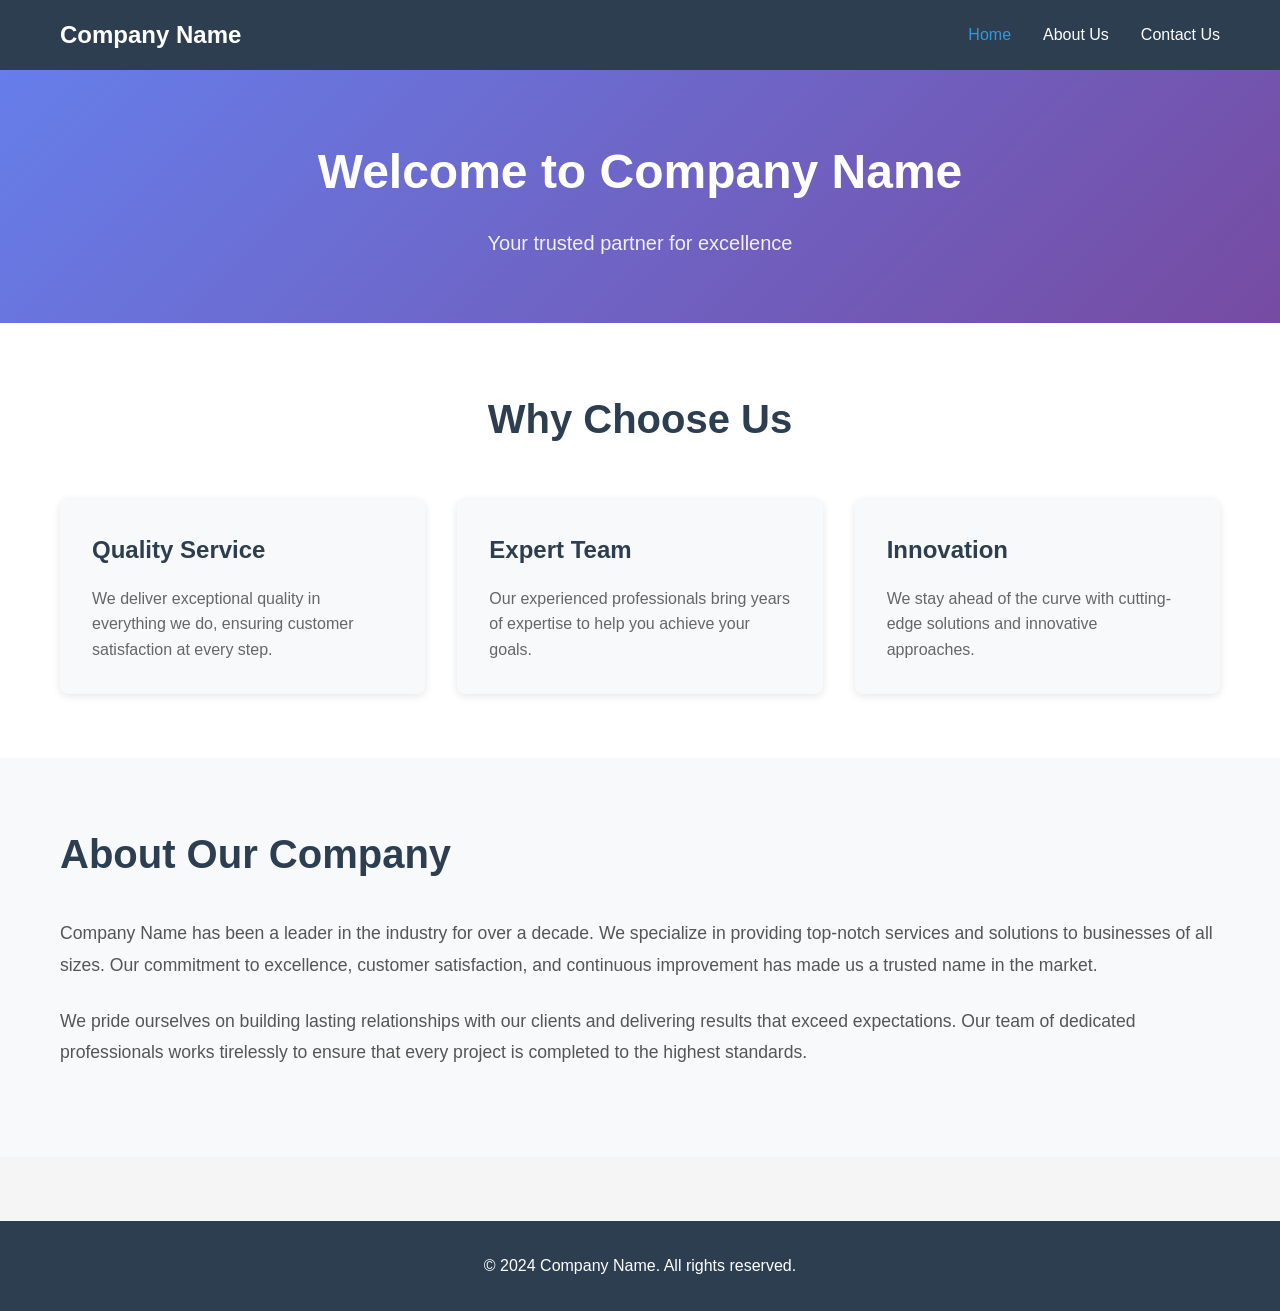
<file: index.html>
<!DOCTYPE html>
<html lang="en">

<head>
    <meta charset="UTF-8">
    <meta name="viewport" content="width=device-width, initial-scale=1.0">
    <title>Home - Company Name</title>
    <link rel="stylesheet" href="styles.css">

    <link rel='dns-prefetch' href='https://assets.scalexai.co'>
    <link rel='dns-prefetch' href='https://config.scalexai.co'>
    <link rel='preconnect' href='https://assets.scalexai.co' crossorigin>
    <link rel='preconnect' href='https://config.scalexai.co' crossorigin>
    <script>const CLIENT_KEY = 'sdk--Xjxl7tb3RZ'; !function (e, t) { var n = "https://config.scalexai.co"; function o(e) { var n = t.createElement("link"); n.rel = "preconnect", n.href = e, n.crossOrigin = "anonymous", (t.head || t.getElementsByTagName("head")[0]).appendChild(n) } o(n), o("https://assets.scalexai.co"); var a = new URLSearchParams(e.location.search), r = a.has("sxi_content"), c = a.get("_cb"), i = t.createElement("style"); i.id = "cogux-anti-flicker", i.textContent = "body{opacity:0!important}", (t.head || t.getElementsByTagName("head")[0]).appendChild(i); var l = !1; e.__cogux_reveal = function () { if (!l) { l = !0, t.body && t.body.style.setProperty("opacity", "1", "important"); var e = t.getElementById("cogux-anti-flicker"); e && e.remove() } }, r ? setTimeout(e.__cogux_reveal, 3e3) : "complete" === t.readyState || "interactive" === t.readyState ? e.__cogux_reveal() : t.addEventListener("DOMContentLoaded", e.__cogux_reveal), e.__cogux_init = function (t) { if (r) { var o = n + "/v1/bundle/" + t + "/" + btoa(location.href).replace(/=/g, ""); c && (o += "?_cb=" + encodeURIComponent(c)), e.__cogux_bundle_promise = fetch(o, { credentials: "omit", cache: c ? "no-store" : "default" }).then(function (e) { if (!e.ok) throw new Error(e.status); return e.json() }).catch(function () { return null }), e.__cogux_loader_time = performance.now() } } }(window, document);</script>
    <script src='https://assets.scalexai.co/v1/cognitive-ux.js' data-cognitive-ux-site='sdk--Xjxl7tb3RZ'
        fetchpriority='high' async></script>
</head>

<body>
    <nav class="navbar">
        <div class="container">
            <div class="nav-brand">Company Name</div>
            <ul class="nav-menu">
                <li><a href="index.html" class="active">Home</a></li>
                <li><a href="about.html">About Us</a></li>
                <li><a href="contact.html">Contact Us</a></li>
            </ul>
        </div>
    </nav>

    <main>
        <section class="hero">
            <div class="container">
                <h1>Welcome to Company Name</h1>
                <p class="hero-subtitle">Your trusted partner for excellence</p>
            </div>
        </section>

        <section class="features">
            <div class="container">
                <h2>Why Choose Us</h2>
                <div class="feature-grid">
                    <div class="feature-card">
                        <h3>Quality Service</h3>
                        <p>We deliver exceptional quality in everything we do, ensuring customer satisfaction at every
                            step.</p>
                    </div>
                    <div class="feature-card">
                        <h3>Expert Team</h3>
                        <p>Our experienced professionals bring years of expertise to help you achieve your goals.</p>
                    </div>
                    <div class="feature-card">
                        <h3>Innovation</h3>
                        <p>We stay ahead of the curve with cutting-edge solutions and innovative approaches.</p>
                    </div>
                </div>
            </div>
        </section>

        <section class="company-info">
            <div class="container">
                <h2>About Our Company</h2>
                <p>Company Name has been a leader in the industry for over a decade. We specialize in providing
                    top-notch services and solutions to businesses of all sizes. Our commitment to excellence, customer
                    satisfaction, and continuous improvement has made us a trusted name in the market.</p>
                <p>We pride ourselves on building lasting relationships with our clients and delivering results that
                    exceed expectations. Our team of dedicated professionals works tirelessly to ensure that every
                    project is completed to the highest standards.</p>
            </div>
        </section>
    </main>

    <footer class="footer">
        <div class="container">
            <p>&copy; 2024 Company Name. All rights reserved.</p>
        </div>
    </footer>
</body>

</html>
</file>
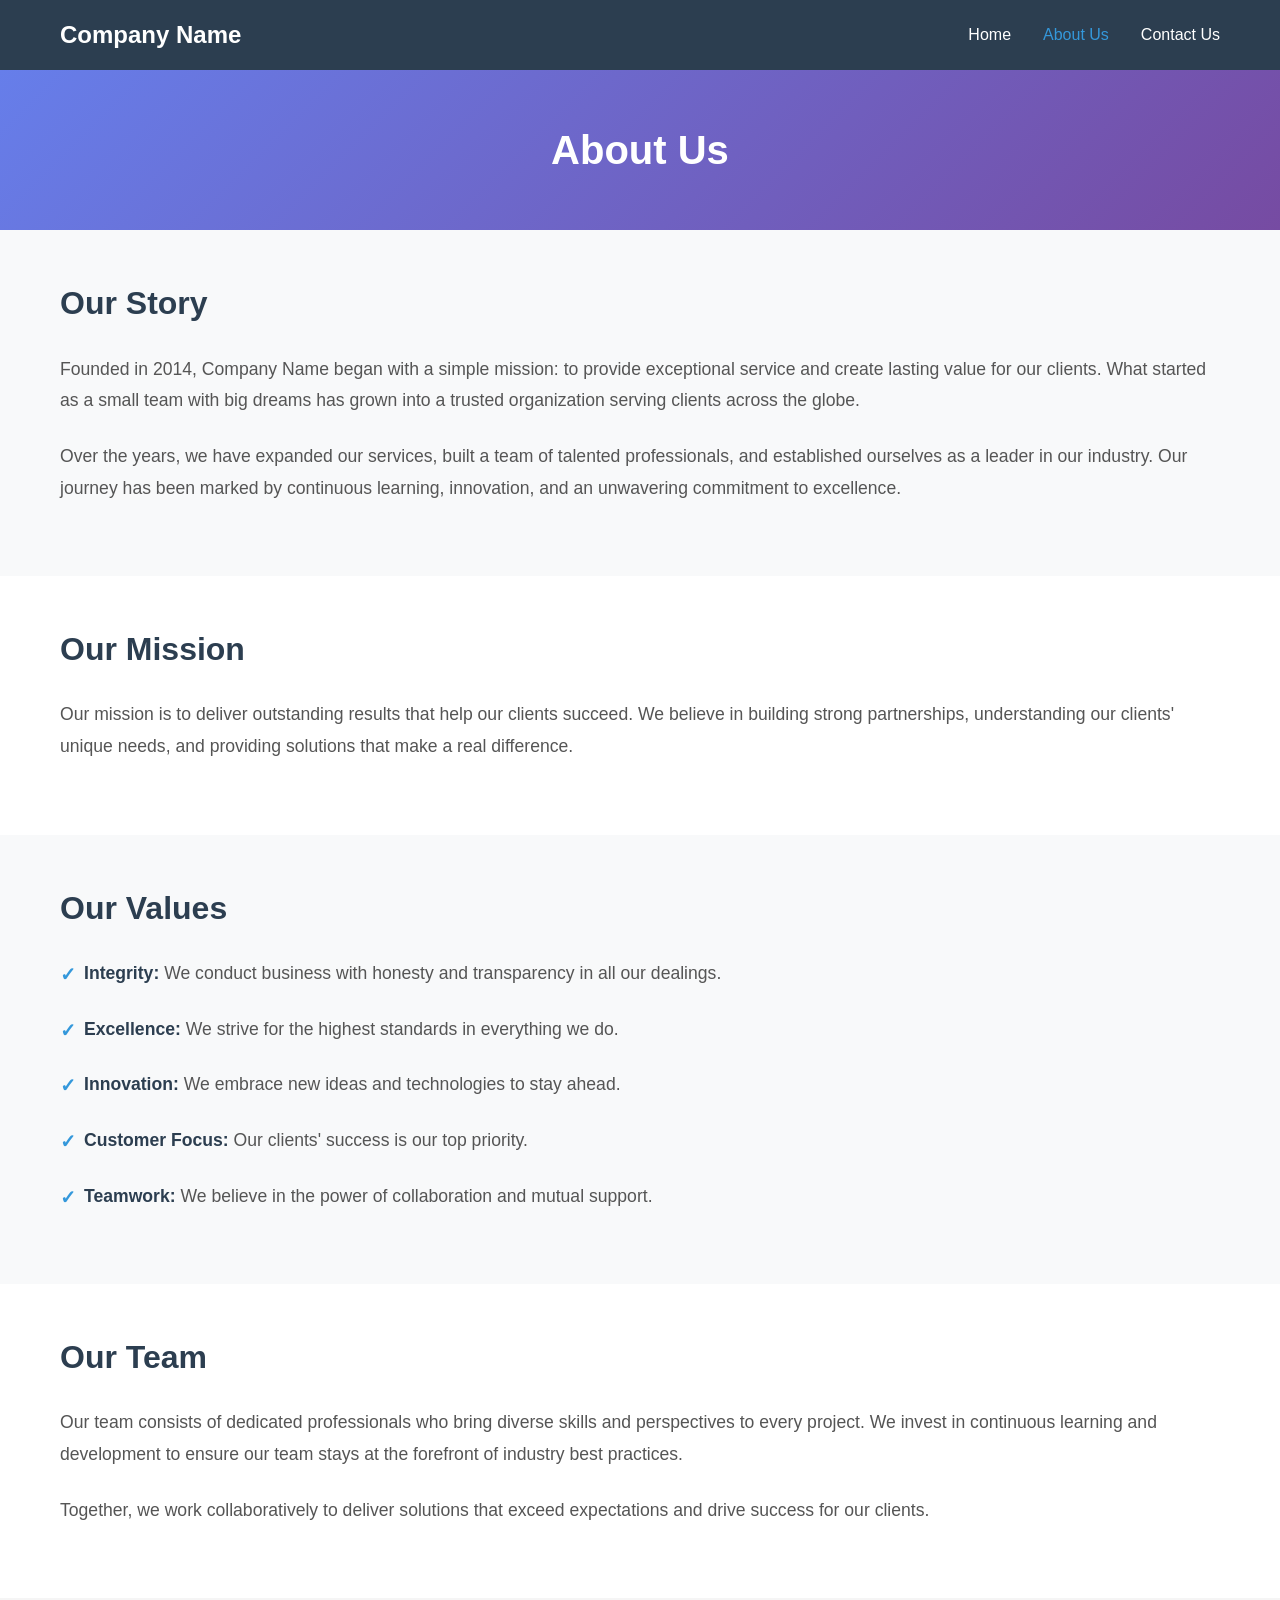
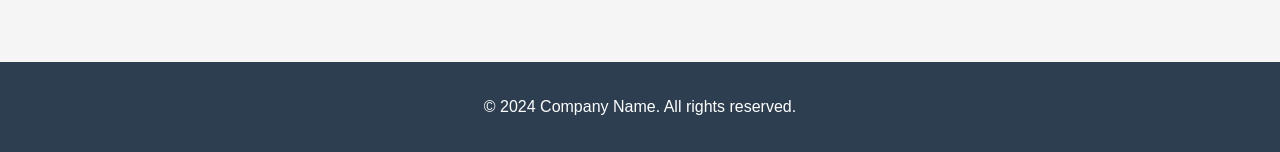
<file: about.html>
<!DOCTYPE html>
<html lang="en">
<head>
    <meta charset="UTF-8">
    <meta name="viewport" content="width=device-width, initial-scale=1.0">
    <title>About Us - Company Name</title>
    <link rel="stylesheet" href="styles.css">
</head>
<body>
    <nav class="navbar">
        <div class="container">
            <div class="nav-brand">Company Name</div>
            <ul class="nav-menu">
                <li><a href="index.html">Home</a></li>
                <li><a href="about.html" class="active">About Us</a></li>
                <li><a href="contact.html">Contact Us</a></li>
            </ul>
        </div>
    </nav>

    <main>
        <section class="page-header">
            <div class="container">
                <h1>About Us</h1>
            </div>
        </section>

        <section class="content-section">
            <div class="container">
                <h2>Our Story</h2>
                <p>Founded in 2014, Company Name began with a simple mission: to provide exceptional service and create lasting value for our clients. What started as a small team with big dreams has grown into a trusted organization serving clients across the globe.</p>
                <p>Over the years, we have expanded our services, built a team of talented professionals, and established ourselves as a leader in our industry. Our journey has been marked by continuous learning, innovation, and an unwavering commitment to excellence.</p>
            </div>
        </section>

        <section class="content-section">
            <div class="container">
                <h2>Our Mission</h2>
                <p>Our mission is to deliver outstanding results that help our clients succeed. We believe in building strong partnerships, understanding our clients' unique needs, and providing solutions that make a real difference.</p>
            </div>
        </section>

        <section class="content-section">
            <div class="container">
                <h2>Our Values</h2>
                <ul class="values-list">
                    <li><strong>Integrity:</strong> We conduct business with honesty and transparency in all our dealings.</li>
                    <li><strong>Excellence:</strong> We strive for the highest standards in everything we do.</li>
                    <li><strong>Innovation:</strong> We embrace new ideas and technologies to stay ahead.</li>
                    <li><strong>Customer Focus:</strong> Our clients' success is our top priority.</li>
                    <li><strong>Teamwork:</strong> We believe in the power of collaboration and mutual support.</li>
                </ul>
            </div>
        </section>

        <section class="content-section">
            <div class="container">
                <h2>Our Team</h2>
                <p>Our team consists of dedicated professionals who bring diverse skills and perspectives to every project. We invest in continuous learning and development to ensure our team stays at the forefront of industry best practices.</p>
                <p>Together, we work collaboratively to deliver solutions that exceed expectations and drive success for our clients.</p>
            </div>
        </section>
    </main>

    <footer class="footer">
        <div class="container">
            <p>&copy; 2024 Company Name. All rights reserved.</p>
        </div>
    </footer>
</body>
</html>
</file>
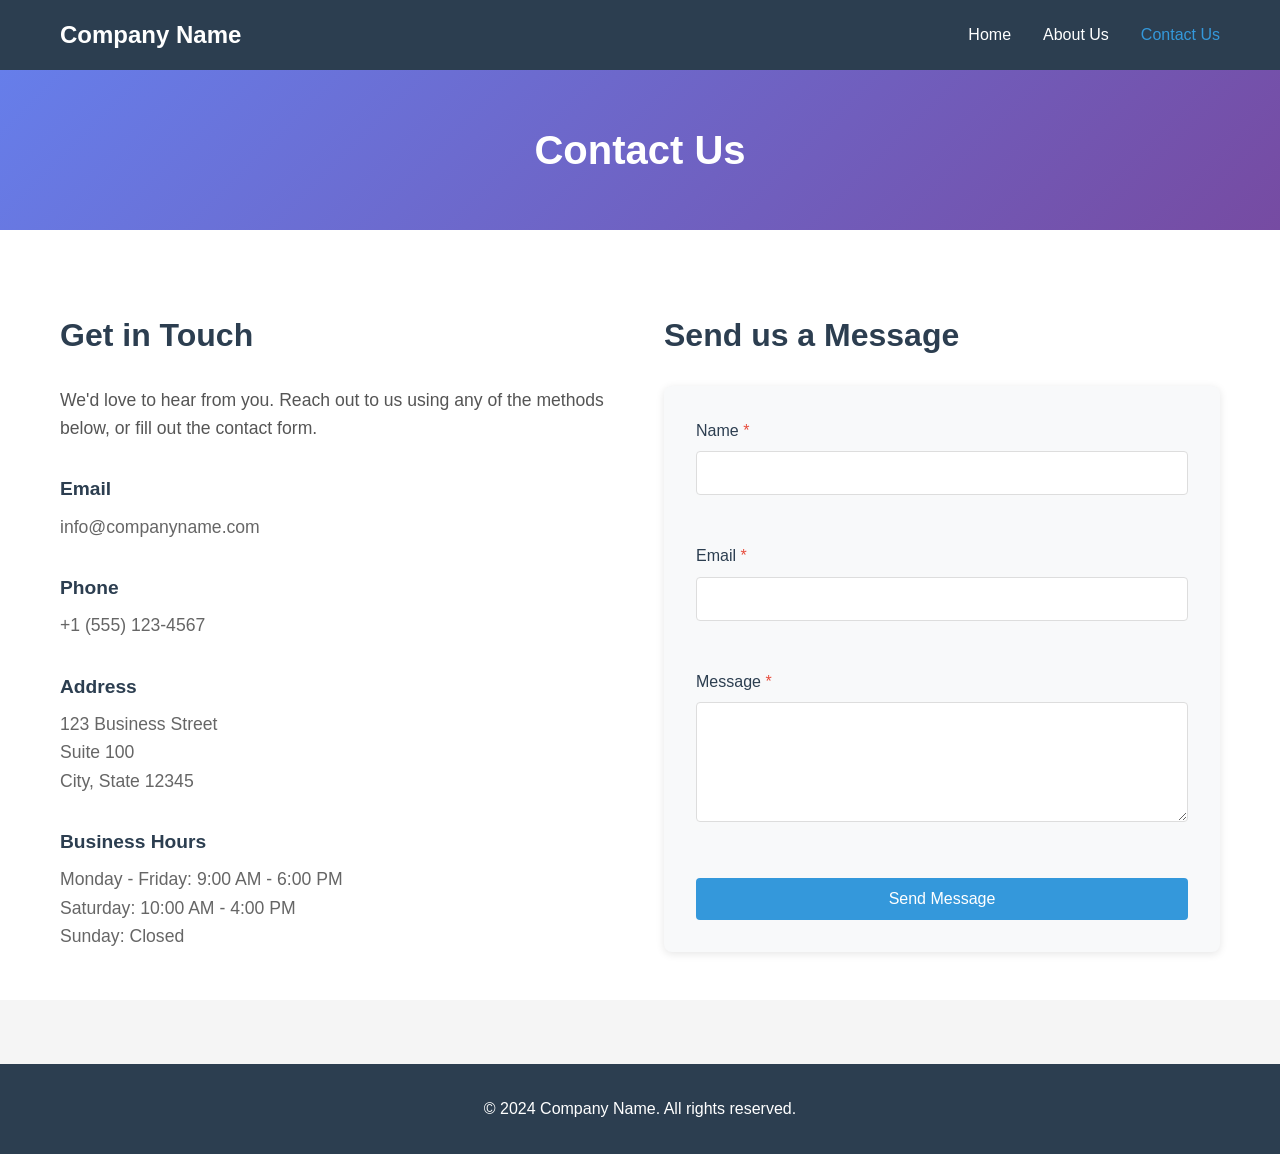
<file: contact.html>
<!DOCTYPE html>
<html lang="en">
<head>
    <meta charset="UTF-8">
    <meta name="viewport" content="width=device-width, initial-scale=1.0">
    <title>Contact Us - Company Name</title>
    <link rel="stylesheet" href="styles.css">
</head>
<body>
    <nav class="navbar">
        <div class="container">
            <div class="nav-brand">Company Name</div>
            <ul class="nav-menu">
                <li><a href="index.html">Home</a></li>
                <li><a href="about.html">About Us</a></li>
                <li><a href="contact.html" class="active">Contact Us</a></li>
            </ul>
        </div>
    </nav>

    <main>
        <section class="page-header">
            <div class="container">
                <h1>Contact Us</h1>
            </div>
        </section>

        <section class="contact-section">
            <div class="container">
                <div class="contact-wrapper">
                    <div class="contact-info">
                        <h2>Get in Touch</h2>
                        <p>We'd love to hear from you. Reach out to us using any of the methods below, or fill out the contact form.</p>
                        
                        <div class="contact-details">
                            <div class="contact-item">
                                <h3>Email</h3>
                                <p>info@companyname.com</p>
                            </div>
                            <div class="contact-item">
                                <h3>Phone</h3>
                                <p>+1 (555) 123-4567</p>
                            </div>
                            <div class="contact-item">
                                <h3>Address</h3>
                                <p>123 Business Street<br>Suite 100<br>City, State 12345</p>
                            </div>
                            <div class="contact-item">
                                <h3>Business Hours</h3>
                                <p>Monday - Friday: 9:00 AM - 6:00 PM<br>Saturday: 10:00 AM - 4:00 PM<br>Sunday: Closed</p>
                            </div>
                        </div>
                    </div>

                    <div class="contact-form-wrapper">
                        <h2>Send us a Message</h2>
                        <form id="contactForm" class="contact-form">
                            <div class="form-group">
                                <label for="name">Name <span class="required">*</span></label>
                                <input type="text" id="name" name="name" required>
                                <span class="error-message" id="nameError"></span>
                            </div>

                            <div class="form-group">
                                <label for="email">Email <span class="required">*</span></label>
                                <input type="email" id="email" name="email" required>
                                <span class="error-message" id="emailError"></span>
                            </div>

                            <div class="form-group">
                                <label for="message">Message <span class="required">*</span></label>
                                <textarea id="message" name="message" rows="5" required></textarea>
                                <span class="error-message" id="messageError"></span>
                            </div>

                            <button type="submit" class="submit-btn">Send Message</button>
                            <div id="formSuccess" class="success-message"></div>
                        </form>
                    </div>
                </div>
            </div>
        </section>
    </main>

    <footer class="footer">
        <div class="container">
            <p>&copy; 2024 Company Name. All rights reserved.</p>
        </div>
    </footer>

    <script src="script.js"></script>
</body>
</html>
</file>
<file: styles.css>
* {
    margin: 0;
    padding: 0;
    box-sizing: border-box;
}

body {
    font-family: -apple-system, BlinkMacSystemFont, 'Segoe UI', Roboto, Oxygen, Ubuntu, Cantarell, sans-serif;
    line-height: 1.6;
    color: #333;
    background-color: #f5f5f5;
}

.container {
    max-width: 1200px;
    margin: 0 auto;
    padding: 0 20px;
}

/* Navigation */
.navbar {
    background-color: #2c3e50;
    color: white;
    padding: 1rem 0;
    box-shadow: 0 2px 4px rgba(0,0,0,0.1);
}

.navbar .container {
    display: flex;
    justify-content: space-between;
    align-items: center;
}

.nav-brand {
    font-size: 1.5rem;
    font-weight: bold;
}

.nav-menu {
    display: flex;
    list-style: none;
    gap: 2rem;
}

.nav-menu a {
    color: white;
    text-decoration: none;
    transition: color 0.3s;
    padding: 0.5rem 0;
}

.nav-menu a:hover,
.nav-menu a.active {
    color: #3498db;
}

/* Hero Section */
.hero {
    background: linear-gradient(135deg, #667eea 0%, #764ba2 100%);
    color: white;
    padding: 4rem 0;
    text-align: center;
}

.hero h1 {
    font-size: 3rem;
    margin-bottom: 1rem;
}

.hero-subtitle {
    font-size: 1.25rem;
    opacity: 0.9;
}

/* Features Section */
.features {
    padding: 4rem 0;
    background-color: white;
}

.features h2 {
    text-align: center;
    font-size: 2.5rem;
    margin-bottom: 3rem;
    color: #2c3e50;
}

.feature-grid {
    display: grid;
    grid-template-columns: repeat(auto-fit, minmax(300px, 1fr));
    gap: 2rem;
}

.feature-card {
    background-color: #f8f9fa;
    padding: 2rem;
    border-radius: 8px;
    box-shadow: 0 2px 8px rgba(0,0,0,0.1);
    transition: transform 0.3s, box-shadow 0.3s;
}

.feature-card:hover {
    transform: translateY(-5px);
    box-shadow: 0 4px 12px rgba(0,0,0,0.15);
}

.feature-card h3 {
    color: #2c3e50;
    margin-bottom: 1rem;
    font-size: 1.5rem;
}

.feature-card p {
    color: #666;
}

/* Company Info Section */
.company-info {
    padding: 4rem 0;
    background-color: #f8f9fa;
}

.company-info h2 {
    font-size: 2.5rem;
    margin-bottom: 2rem;
    color: #2c3e50;
}

.company-info p {
    margin-bottom: 1.5rem;
    font-size: 1.1rem;
    color: #555;
    line-height: 1.8;
}

/* Page Header */
.page-header {
    background: linear-gradient(135deg, #667eea 0%, #764ba2 100%);
    color: white;
    padding: 3rem 0;
    text-align: center;
}

.page-header h1 {
    font-size: 2.5rem;
}

/* Content Section */
.content-section {
    padding: 3rem 0;
    background-color: white;
}

.content-section:nth-child(even) {
    background-color: #f8f9fa;
}

.content-section h2 {
    font-size: 2rem;
    margin-bottom: 1.5rem;
    color: #2c3e50;
}

.content-section p {
    margin-bottom: 1.5rem;
    font-size: 1.1rem;
    color: #555;
    line-height: 1.8;
}

.values-list {
    list-style: none;
    padding-left: 0;
}

.values-list li {
    margin-bottom: 1.5rem;
    padding-left: 1.5rem;
    position: relative;
    font-size: 1.1rem;
    line-height: 1.8;
    color: #555;
}

.values-list li::before {
    content: "✓";
    position: absolute;
    left: 0;
    color: #3498db;
    font-weight: bold;
    font-size: 1.2rem;
}

.values-list strong {
    color: #2c3e50;
}

/* Contact Section */
.contact-section {
    padding: 3rem 0;
    background-color: white;
}

.contact-wrapper {
    display: grid;
    grid-template-columns: 1fr 1fr;
    gap: 3rem;
    margin-top: 2rem;
}

.contact-info h2,
.contact-form-wrapper h2 {
    font-size: 2rem;
    margin-bottom: 1.5rem;
    color: #2c3e50;
}

.contact-info p {
    margin-bottom: 2rem;
    color: #555;
    font-size: 1.1rem;
}

.contact-details {
    display: flex;
    flex-direction: column;
    gap: 2rem;
}

.contact-item h3 {
    color: #2c3e50;
    margin-bottom: 0.5rem;
    font-size: 1.2rem;
}

.contact-item p {
    color: #666;
    margin: 0;
    line-height: 1.6;
}

/* Contact Form */
.contact-form {
    background-color: #f8f9fa;
    padding: 2rem;
    border-radius: 8px;
    box-shadow: 0 2px 8px rgba(0,0,0,0.1);
}

.form-group {
    margin-bottom: 1.5rem;
}

.form-group label {
    display: block;
    margin-bottom: 0.5rem;
    color: #2c3e50;
    font-weight: 500;
}

.required {
    color: #e74c3c;
}

.form-group input,
.form-group textarea {
    width: 100%;
    padding: 0.75rem;
    border: 1px solid #ddd;
    border-radius: 4px;
    font-size: 1rem;
    font-family: inherit;
    transition: border-color 0.3s;
}

.form-group input:focus,
.form-group textarea:focus {
    outline: none;
    border-color: #3498db;
    box-shadow: 0 0 0 3px rgba(52, 152, 219, 0.1);
}

.form-group textarea {
    resize: vertical;
    min-height: 120px;
}

.error-message {
    display: block;
    color: #e74c3c;
    font-size: 0.875rem;
    margin-top: 0.25rem;
    min-height: 1.25rem;
}

.submit-btn {
    background-color: #3498db;
    color: white;
    padding: 0.75rem 2rem;
    border: none;
    border-radius: 4px;
    font-size: 1rem;
    font-weight: 500;
    cursor: pointer;
    transition: background-color 0.3s;
    width: 100%;
}

.submit-btn:hover {
    background-color: #2980b9;
}

.submit-btn:active {
    transform: scale(0.98);
}

.success-message {
    margin-top: 1rem;
    padding: 1rem;
    background-color: #d4edda;
    color: #155724;
    border: 1px solid #c3e6cb;
    border-radius: 4px;
    display: none;
}

.success-message.show {
    display: block;
}

/* Footer */
.footer {
    background-color: #2c3e50;
    color: white;
    text-align: center;
    padding: 2rem 0;
    margin-top: 4rem;
}

.footer p {
    margin: 0;
}

/* Responsive Design */
@media (max-width: 768px) {
    .navbar .container {
        flex-direction: column;
        gap: 1rem;
    }

    .nav-menu {
        flex-direction: column;
        gap: 1rem;
        text-align: center;
    }

    .hero h1 {
        font-size: 2rem;
    }

    .hero-subtitle {
        font-size: 1rem;
    }

    .features h2,
    .company-info h2,
    .page-header h1 {
        font-size: 2rem;
    }

    .feature-grid {
        grid-template-columns: 1fr;
    }

    .contact-wrapper {
        grid-template-columns: 1fr;
    }

    .content-section h2 {
        font-size: 1.75rem;
    }
}
</file>
